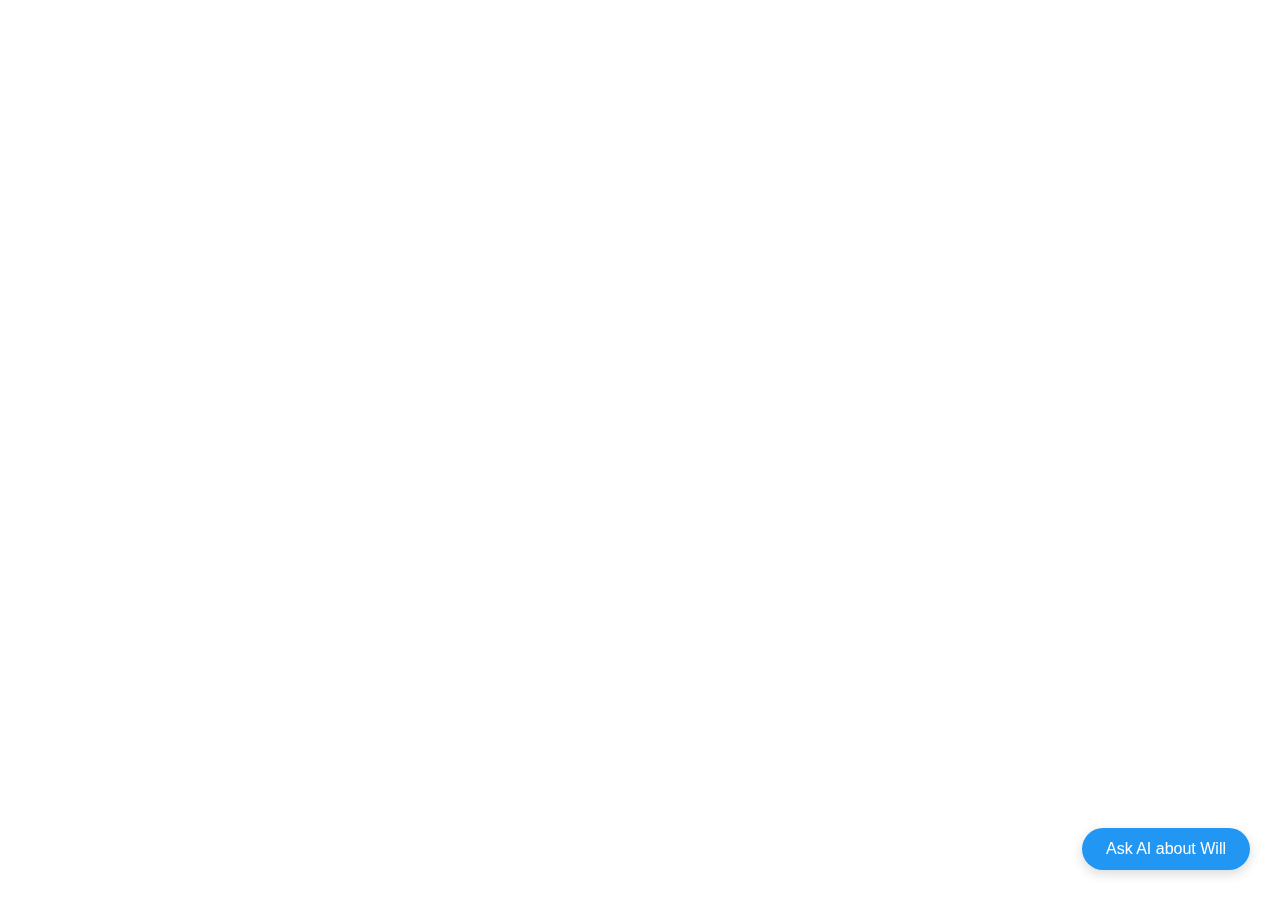
<file: chatbot.html>
<!DOCTYPE html>
<html lang="en">
<head>
    <meta charset="UTF-8">
    <meta name="viewport" content="width=device-width, initial-scale=1.0">
    <title>Chatbot</title>
    <style>
        /* Styles for the chatbot */
        .chatbot-popup {
            display: none;
            position: fixed;
            bottom: 20px;
            right: 20px;
            width: 400px;
            height: 100%;
            max-height: 800px;
            border: none;
            background-color: #e9e8e8;
            box-shadow: 0 5px 40px rgba(0, 0, 0, 0.16);
            border-radius: 12px;
            overflow: hidden;
            transition: all 0.3s ease;
        }

        /* Mobile responsive styles */
        @media screen and (max-width: 480px) {
            .chatbot-popup {
                width: 100%;
                height: 100%;
                bottom: 0;
                right: 0;
                border-radius: 0;
            }

            .chatbot-header {
                padding: 12px;
            }

            .chatbot-header h3 {
                font-size: 14px;
            }

            #open-chatbot-btn {
                bottom: 20px;
                right: 20px;
                padding: 10px 20px;
                font-size: 14px;
            }

            .input-area {
                padding: 8px;
            }

            #user-input {
                font-size: 16px; /* Prevents zoom on mobile */
            }
        }

        /* Prevent body scrolling when chatbot is open on mobile */
        body.chatbot-open {
            overflow: hidden;
        }

        .chatbot-header {
            padding: 16px;
            background-color: #2196F3;
            color: white;
            display: flex;
            justify-content: space-between;
            align-items: center;
        }

        .chatbot-header h3 {
            margin: 0;
            font-size: 16px;
            font-weight: 500;
        }

        .chatbot-header button {
            background: transparent;
            border: none;
            color: white;
            padding: 5px;
            font-size: 18px;
            cursor: pointer;
        }

        .chatbot-body {
            display: flex;
            flex-direction: column;
            height: calc(100% - 60px);
            padding: 0;
        }

        .chatbot-messages {
            flex: 1;
            overflow-y: auto;
            padding: 16px;
        }

        .chatbot-messages p {
            margin: 8px 0;
            line-height: 1.4;
        }

        .input-area {
            display: flex;
            padding: 8px 16px;
            border-top: 1px solid #e0e0e0;
            background: #f8f9fa;
            gap: 8px;
        }

        #user-input {
            flex: 1;
            padding: 8px 12px;
            border: 1px solid #ddd;
            border-radius: 20px;
            font-size: 14px;
            min-height: 36px;
            height: 36px;
            box-sizing: border-box;
            background-color: #fff;
            line-height: 20px;
            vertical-align: top;
            overflow-y: auto;
            white-space: normal;
            word-wrap: break-word;
        }

        #user-input:focus {
            outline: none;
            border-color: #2196F3;
        }

        button {
            padding: 8px 16px;
            background-color: #2196F3;
            color: white;
            border: none;
            border-radius: 8px;
            cursor: pointer;
            font-size: 14px;
            transition: background-color 0.2s;
            height: 36px;
        }

        button:hover {
            background-color: #1976D2;
        }

        #open-chatbot-btn {
            position: fixed;
            bottom: 30px;
            right: 30px;
            padding: 12px 24px;
            font-size: 16px;
            border-radius: 25px;
            box-shadow: 0 4px 12px rgba(0, 0, 0, 0.15);
            height: auto;
        }
    </style>
</head>
<body>
    <div id="chatbot-popup" class="chatbot-popup">
        <div class="chatbot-header">
            <h3>Ask AI about me, my projects, or anything else!</h3>
            <button onclick="toggleChatbot()">X</button>
        </div>
        <div class="chatbot-body">
            <div id="chatbot-messages" class="chatbot-messages"></div>
            <div class="input-area">
                <input type="text" id="user-input" placeholder="Explain Will's BLS project" onkeydown="if(event.key === 'Enter'){ sendMessage(); }">
                <button onclick="sendMessage()">Send</button>
            </div>
        </div>
    </div>
    <button id="open-chatbot-btn" onclick="toggleChatbot()">Ask AI about Will</button>

    <script src="chatbot.js"></script>
</body>
</html>
</file>
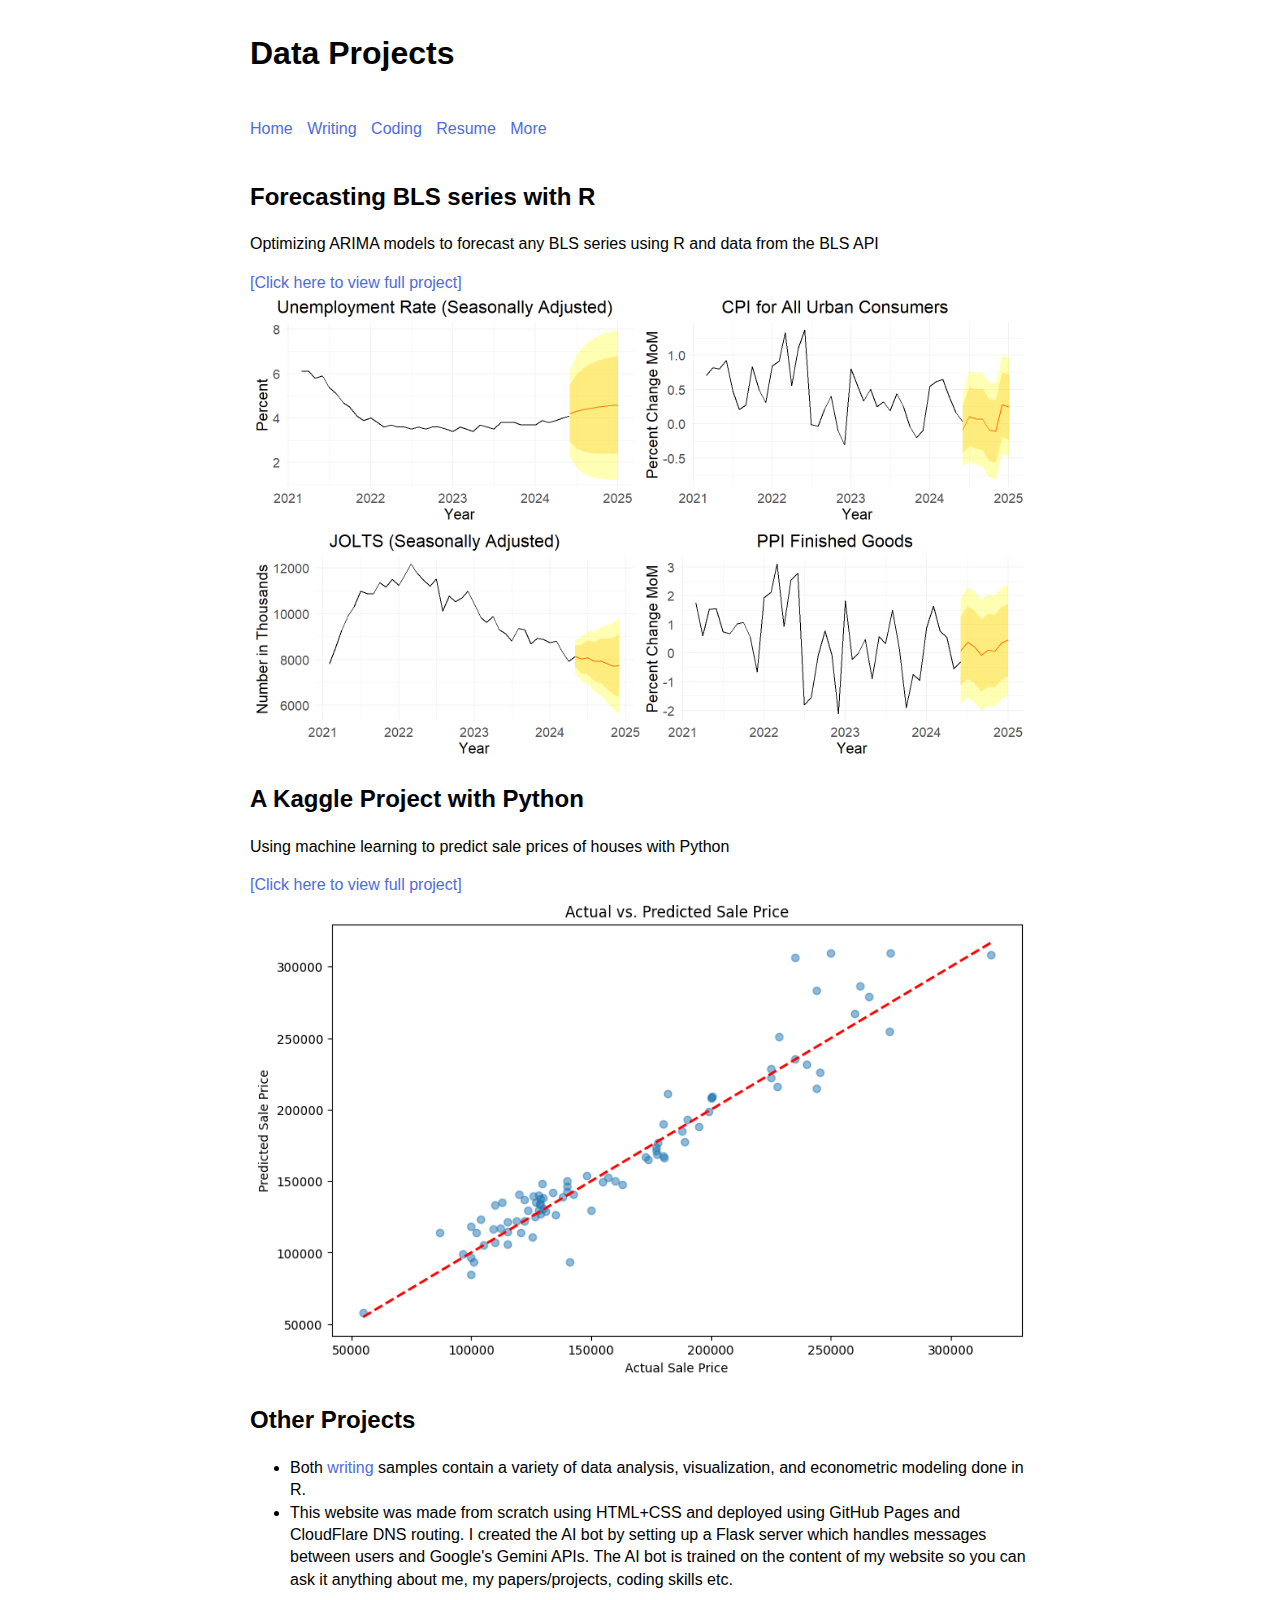
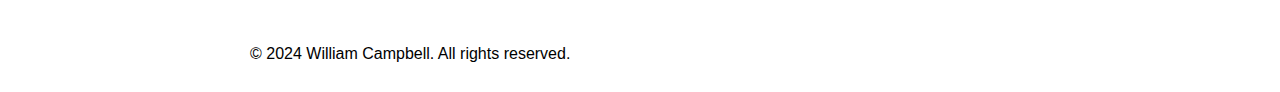
<file: coding.html>
<!DOCTYPE html>
<html lang="en">
<head>
    <meta charset="UTF-8">
    <meta name="viewport" content="width=device-width, initial-scale=1.0">
    <title>coding | choosewill</title>
    <link rel="stylesheet" href="styles.css">
</head>
<body>
    <header>
        <h1>Data Projects</h1>
    </header>
    <nav>
        <ul>
            <li><a href="/">Home</a></li>
            <li><a href="/writing">Writing</a></li>
            <li><a href="/coding">Coding</a></li>
            <li><a href="/resume">Resume</a></li>
            <li><a href="/more">More</a></li>
        </ul>
    </nav>
    <main>
        <article>
            <h2>Forecasting BLS series with R</h2>
            <p>Optimizing ARIMA models to forecast any BLS series using R and data from the BLS API</p>
            <div class="preview-container">
                <a href="/auto_arima">[Click here to view full project]</a>
                <img src="arima.png" alt="ARIMA forecast visualization" style="width: 100%; max-width: 800px; display: block; margin: 0 auto; border-radius: 15px;">
            </div>
        </article>
        <article>
            <h2>A Kaggle Project with Python</h2>
            <p>Using machine learning to predict sale prices of houses with Python</p>
            <div class="preview-container">
                <a href="/kaggle">[Click here to view full project]</a>
                <img src="houses.png" alt="House price prediction visualization" style="width: 100%; max-width: 800px; display: block; margin: 0 auto; border-radius: 15px;">
            </div>
        </article>
        <article>
            <h2>Other Projects</h2>
            <ul>
            <li>Both <a href="/writing">writing</a> samples contain a variety of data analysis, visualization, and econometric modeling done in R.</li>
            <li>This website was made from scratch using HTML+CSS and deployed using GitHub Pages and CloudFlare DNS routing. I created the AI bot
                by setting up a Flask server which handles messages between users and Google's Gemini APIs. The AI bot is trained on the content of 
                my website so you can ask it anything about me, my papers/projects, coding skills etc.
            </li>
        </article>
    </main>
    <footer>
        <p>&copy; 2024 William Campbell. All rights reserved.</p>
    </footer>


</body>
</html>
</file>
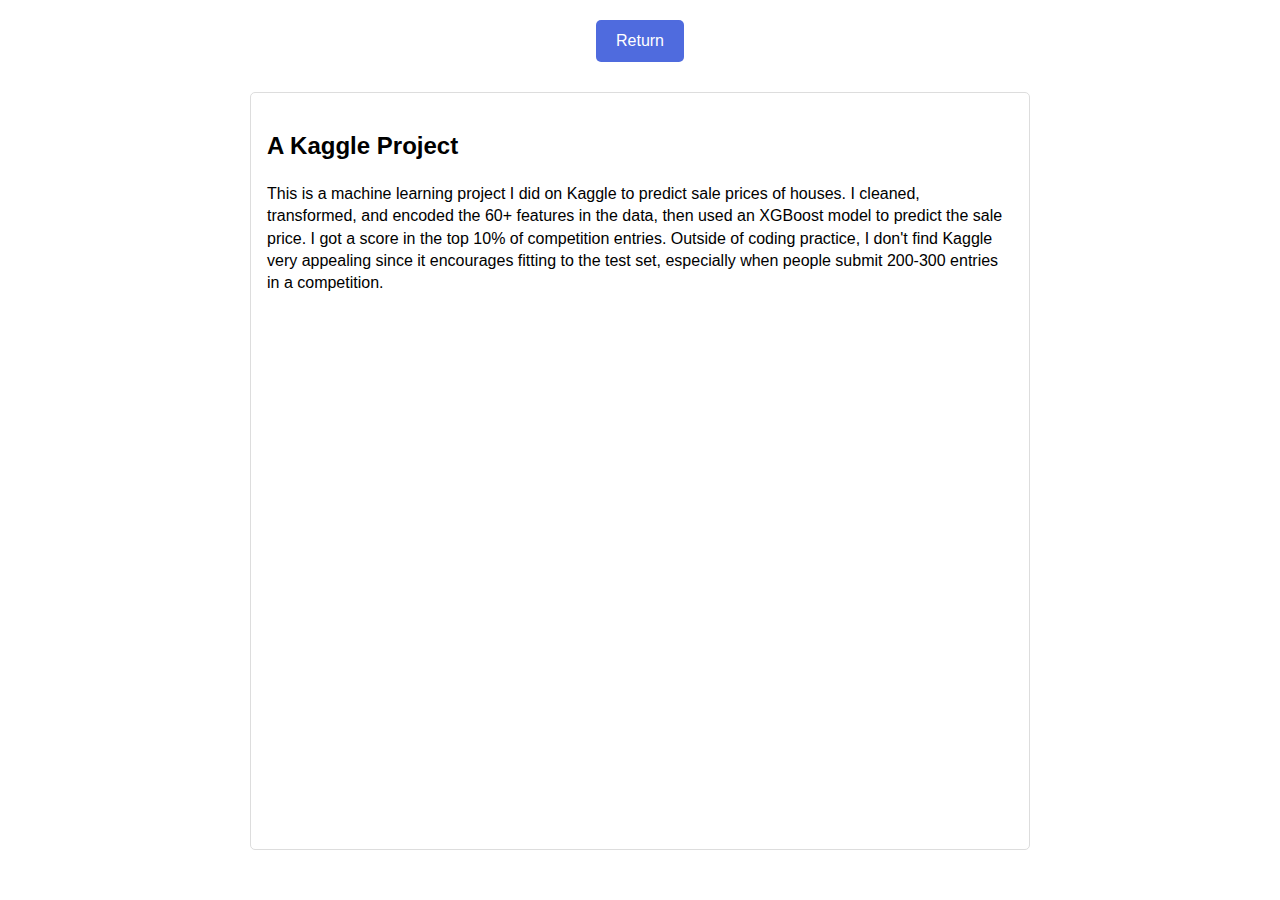
<file: kaggle.html>
<!DOCTYPE html>
<html lang="en">
<head>
    <meta charset="UTF-8">
    <meta name="viewport" content="width=device-width, initial-scale=1.0">
    <title>A Python project | choosewill</title>
    <link rel="stylesheet" href="styles.css">
    <style>
        .project-content {
            margin-bottom: 2rem;
            padding: 1rem;
            border: 1px solid #ddd;
            border-radius: 5px;
        }
        .project-content iframe {
            width: 100%;
            height: 500px;
            border: none;
            margin-top: 1rem;
        }
        .btn {
            display: inline-block;
            padding: 10px 20px;
            background-color: rgb(79, 107, 222);
            color: white;
            text-decoration: none;
            border-radius: 5px;
            transition: background-color 0.3s;
        }
        .btn:hover {
            background-color: rgb(44, 82, 95);
            text-decoration: none;
        }
    </style>
</head>
<body>
    <div style="text-align: center; margin: 20px;">
        <a href="/coding" class="btn">Return</a>
    </div>
    <main>
        <div class="project-content">
            <h2>A Kaggle Project</h2>
            <p>This is a machine learning project I did on Kaggle to predict sale prices of houses. I cleaned, transformed, and encoded the 60+ features in the data, then used an XGBoost model to predict the sale price. I got a score in the top 10% of competition entries. Outside 
            of coding practice, I don't find Kaggle very appealing since it encourages fitting to the test set, especially when people submit 200-300 entries in a competition.
            </p>
            <iframe src="https://www.kaggle.com/embed/willjcampbell/kitchensinkboost-xgboost?cellIds=5-7&kernelSessionId=191584912" frameborder="0" scrolling="auto" title="KitchenSinkBoost (XGBoost)"></iframe>
        </div>
    </main>



</body>
</html>
</file>
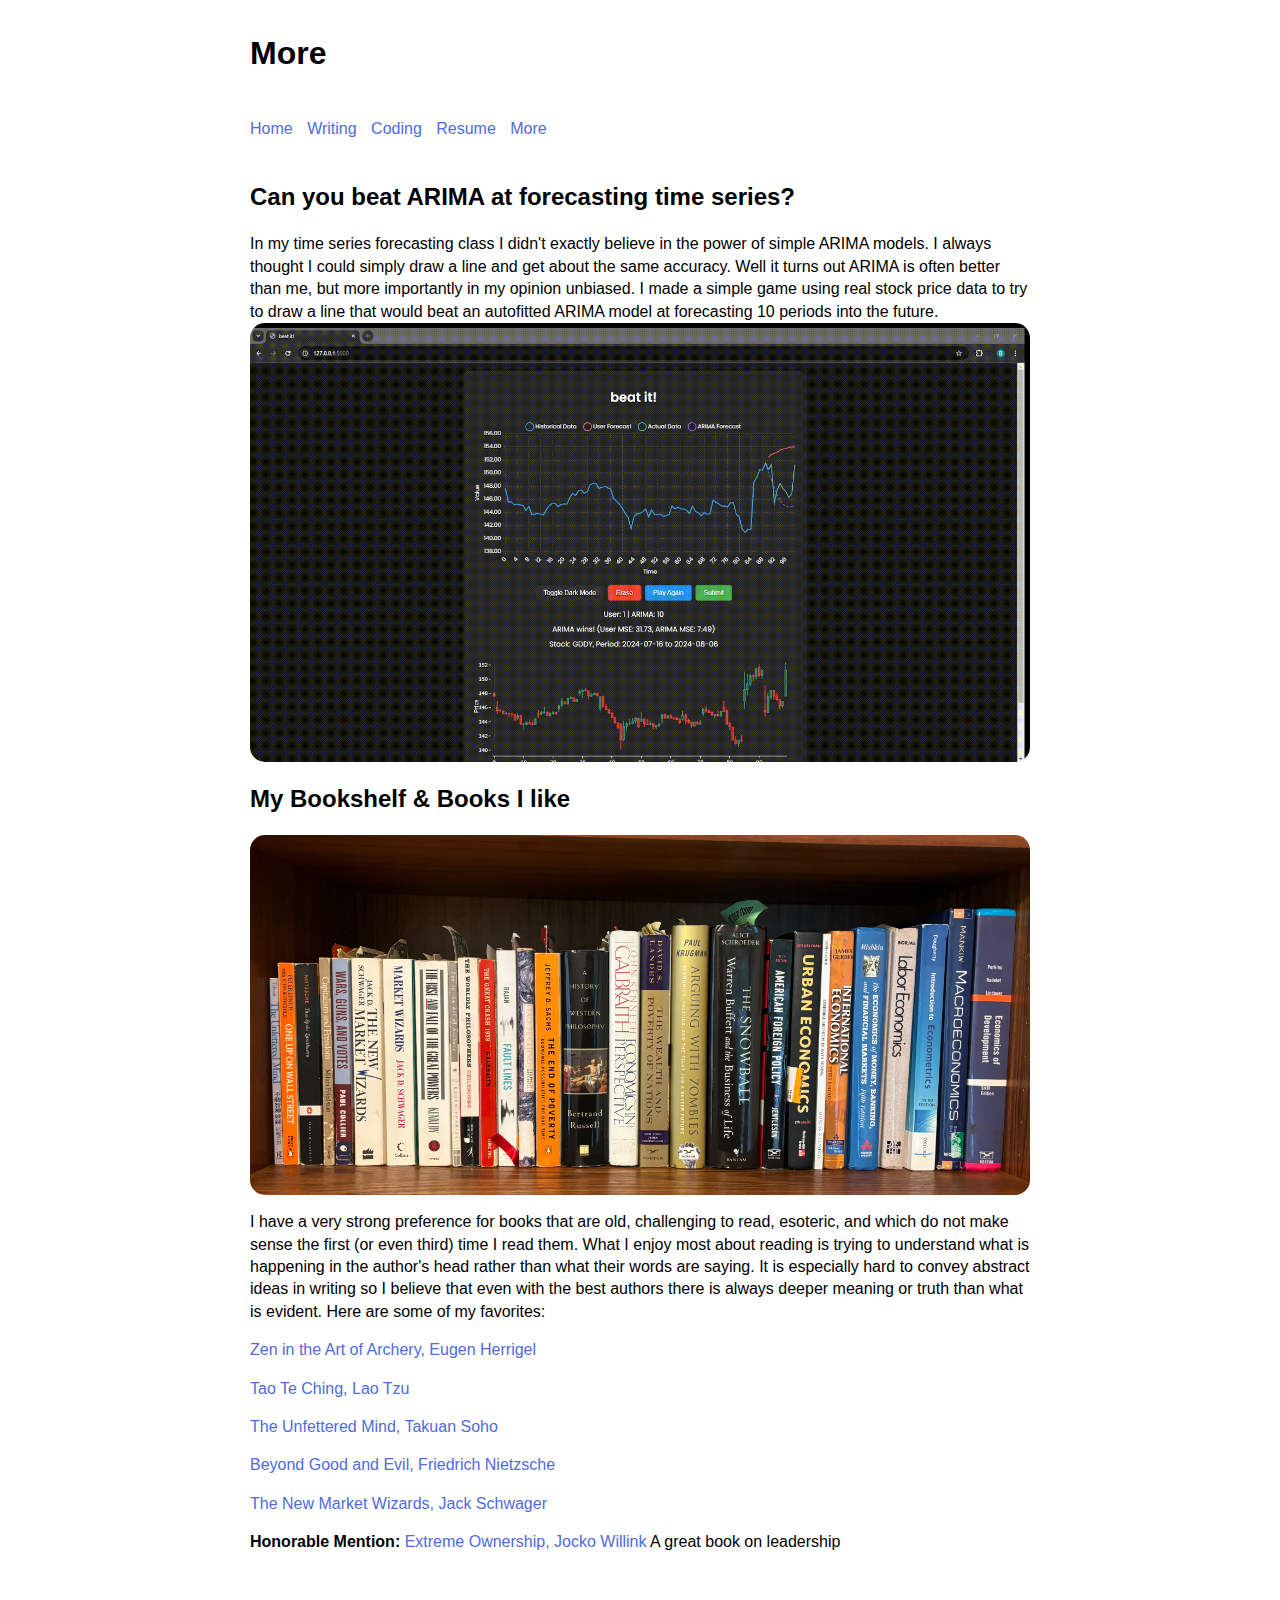
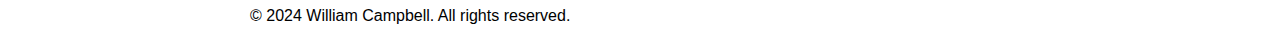
<file: more.html>
<!DOCTYPE html>
<html lang="en">
<head>
  <meta charset="UTF-8" />
  <meta name="viewport" content="width=device-width, initial-scale=1.0" />
  <title>more | choosewill</title>
  <link rel="stylesheet" href="styles.css" />
  <style>
    .image-container {
      width: 100%;
      max-width: 800px;
      /* Set a fixed height to control the cropping:
         Assuming the original display height would be 400px,
         cropping 15px from the top and 25px from the bottom gives 400 - 40 = 360px */
      height: 360px;
      overflow: hidden;
      position: relative;
      border-radius: 15px;
      margin: 0 auto;
      cursor: grab;
    }

    .zoom-image {
      width: 100%;
      /* Use auto height so the image scales proportionally */
      height: auto;
      object-fit: cover;
      object-position: center top;
      /* Shift up to crop 15px from the top */
      margin-top: -15px;
      transition: transform 0.1s ease-out;
      position: absolute;
    }
  </style>
</head>
<body>
  <header>
    <h1>More</h1>
  </header>
  <nav>
    <ul>
      <li><a href="/">Home</a></li>
      <li><a href="/writing">Writing</a></li>
      <li><a href="/coding">Coding</a></li>
      <li><a href="/resume">Resume</a></li>
      <li><a href="/more">More</a></li>
    </ul>
  </nav>
  <main>
    <h2>Can you beat ARIMA at forecasting time series?</h2>
    <p>
      In my time series forecasting class I didn't exactly believe in the power of simple ARIMA models. I always thought I could simply draw a line and get about the same accuracy. Well it turns out
      ARIMA is often better than me, but more importantly in my opinion unbiased. I made a simple game using real stock price data to try to draw a line that would beat an autofitted ARIMA model at forecasting
      10 periods into the future.
      <img src="arima.gif" alt="ARIMA forecasting game gif" style="width: 100%; max-width: 800px; display: block; margin: 0 auto; border-radius: 15px;" />
    </p>
    <h2>My Bookshelf & Books I like</h2>

    <div class="image-container" onmousemove="moveImage(event)" onmouseleave="resetImage()">
      <img src="IMG_0321.jpg" alt="Book image" class="zoom-image" />
    </div>

    <script>
      function moveImage(event) {
        const container = event.currentTarget;
        const img = container.querySelector('.zoom-image');
        const rect = container.getBoundingClientRect();

        // Calculate the mouse position as a percentage of the container
        const offsetX = ((event.clientX - rect.left) / rect.width) * 100;
        const offsetY = ((event.clientY - rect.top) / rect.height) * 100;

        // Adjust the transform: zoom in (scale 1.5) and translate based on mouse position
        img.style.transform = `scale(1.5) translate(${50 - offsetX}%, ${50 - offsetY}%)`;
      }

      function resetImage() {
        const img = document.querySelector('.zoom-image');
        img.style.transform = "scale(1) translate(0, 0)";
      }
    </script>
    
    
            <p>I have a very strong preference for books that are old, challenging to read, esoteric, and which do not make sense the first (or even third) time I read them.
            What I enjoy most about reading is trying to understand what is happening in the author's head rather than what their words are saying. It is especially 
            hard to convey abstract ideas in writing so I believe that even with the best authors there is always deeper meaning or truth than what is evident. Here are some of my favorites:
        </p>
        <p><a href="https://www.amazon.com/Zen-Art-Archery-Eugen-Herrigel/dp/0375705090" target="_blank" rel="noopener noreferrer">Zen in the Art of Archery, Eugen Herrigel</a></p>
        <p><a href="https://www.amazon.com/Tao-Te-Ching-Perennial-Classics/dp/0061142662/ref=sr_1_2?crid=3JCFER7HI6O3W&dib=eyJ2IjoiMSJ9.[base64].wMmlpS2EsW6IiSfpc-JO9PV-qIL-kBMD4TC5QvOWamM&dib_tag=se&keywords=tao+te+ching&qid=1726090627&s=books&sprefix=tao+te%2Cstripbooks%2C83&sr=1-2" target="_blank" rel="noopener noreferrer">Tao Te Ching, Lao Tzu</a></p>
        <p><a href="https://www.amazon.com/Unfettered-Mind-Writings-Master-Swordsman/dp/1590309863/ref=sr_1_1?crid=S704XIYDUOL1&dib=eyJ2IjoiMSJ9.[base64].EzwxGbdTf48h-4NN41CO0aOkeU0mH29Z1OSbD9ZJtf4&dib_tag=se&keywords=unfettered+mind&qid=1726090649&s=books&sprefix=unfetter%2Cstripbooks%2C84&sr=1-1" target="_blank" rel="noopener noreferrer">The Unfettered Mind, Takuan Soho</a></p>
        <p><a href="https://www.amazon.com/Beyond-Good-Evil-Penguin-Classics/dp/014044923X/ref=sr_1_1?crid=3CPJHFJ8XK98T&dib=eyJ2IjoiMSJ9.[base64].G6asW5CsVEbqkhyNbXJO-rUzG2XHsCDKV22nhFlRxz0&dib_tag=se&keywords=beyond+good+and+evil+friedrich+nietzsche&qid=1726090601&s=books&sprefix=beyond+g%2Cstripbooks%2C85&sr=1-1" target="_blank" rel="noopener noreferrer">Beyond Good and Evil, Friedrich Nietzsche</a></p>
        <p><a href="https://www.amazon.com/The-New-Market-Wizards-audiobook/dp/B01FN8IAQE/ref=sr_1_1?crid=1Q0LQGMJEHAOC&dib=eyJ2IjoiMSJ9.[base64].WokUKIi6cxXdT0X0BSzoN8sd-6dnpbUq9wv0xtJyF1c&dib_tag=se&keywords=the+new+market+wizards&qid=1726090664&s=books&sprefix=the+new+market+wizards%2Cstripbooks%2C92&sr=1-1" target="_blank" rel="noopener noreferrer">The New Market Wizards, Jack Schwager</a></p>
        <p><strong>Honorable Mention:</strong> <a href="https://www.amazon.com/Extreme-Ownership-Paperback-ISBN-978-1250270962/dp/B096RJM5L7/ref=tmm_pap_swatch_0?_encoding=UTF8&dib_tag=se&dib=eyJ2IjoiMSJ9.[base64].QO6TjfCshxRNvQiqcUj-q4GeQgX9tQF8WvhiwS5JsRw&qid=1727983649&sr=8-1" target="_blank" rel="noopener noreferrer">Extreme Ownership, Jocko Willink</a>
        A great book on leadership</p>

    </main>
    <footer>
        <p>&copy; 2024 William Campbell. All rights reserved.</p>
    </footer>

</body>
</html>
</file>
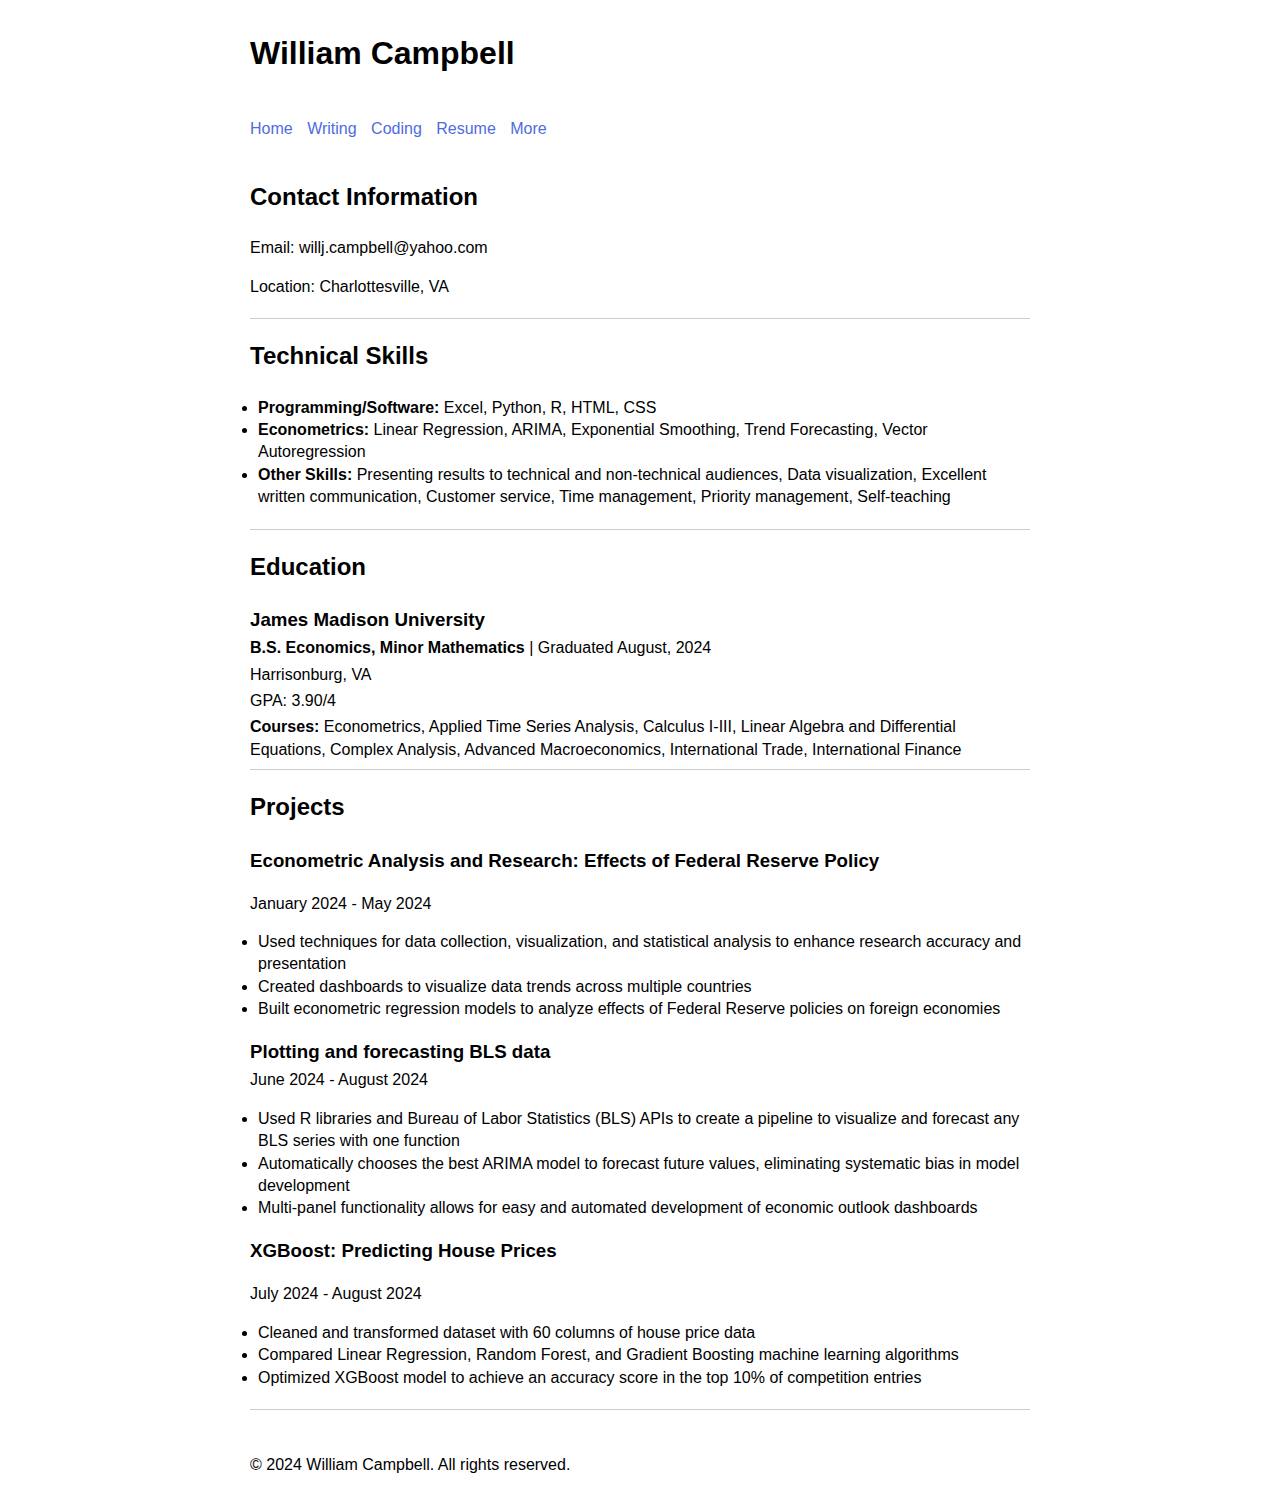
<file: resume.html>
<!DOCTYPE html>
<html lang="en">
<head>
    <meta charset="UTF-8">
    <meta name="viewport" content="width=device-width, initial-scale=1.0">
    <title>choosewill/resume</title>
    <link rel="stylesheet" href="styles.css">
    <style>
        .resume-section {
            margin-bottom: 0.5rem; /* Further reduced margin */
            border-bottom: 1px solid #ccc; /* Added grey line under sections */
            padding-bottom: 0.25rem; /* Further reduced padding */
        }
        .resume-section h2 {
            padding-bottom: 0.25rem; /* Reduced padding */
        }
        .resume-item {
            margin-bottom: 0.25rem; /* Further reduced margin */
        }
        .resume-item h3 {
            margin-bottom: 0.25rem;
        }
        .resume-item p {
            margin: 0.25rem 0;
        }
        ul {
            padding-left: 0.5rem; /* Further reduced padding */
        }
    </style>
</head>
<body>
    <header>
        <h1>William Campbell</h1>
    </header>
    <nav>
        <ul>
            <li><a href="/">Home</a></li>
            <li><a href="/writing">Writing</a></li>
            <li><a href="/coding">Coding</a></li>
            <li><a href="/resume">Resume</a></li>
            <li><a href="/more">More</a></li>
        </ul>
    </nav>
    <main>
        <section class="resume-section">
            <h2>Contact Information</h2>
            <p>Email: willj.campbell@yahoo.com</p>
            <p>Location: Charlottesville, VA</p>
        </section>



        <section class="resume-section">
            <h2>Technical Skills</h2>
            <ul>
                <li><strong>Programming/Software:</strong> Excel, Python, R, HTML, CSS</li>
                <li><strong>Econometrics:</strong> Linear Regression, ARIMA, Exponential Smoothing, Trend Forecasting, Vector Autoregression</li>
                <li><strong>Other Skills:</strong> Presenting results to technical and non-technical audiences, Data visualization, Excellent written communication, Customer service, Time management, Priority management, Self-teaching</li>
            </ul>
        </section>

        <section class="resume-section">
            <h2>Education</h2>
            <div class="resume-item">
                <h3>James Madison University</h3>
                <p><strong>B.S. Economics, Minor Mathematics</strong> | Graduated August, 2024</p>
                <p>Harrisonburg, VA</p>
                <p>GPA: 3.90/4</p>
                <p><strong>Courses:</strong> Econometrics, Applied Time Series Analysis, Calculus I-III, Linear Algebra and Differential Equations, Complex Analysis, Advanced Macroeconomics, International Trade, International Finance</p>
            </div>
        </section>

        

        <section class="resume-section">
            <h2>Projects</h2>
            <div class="resume-item"></div>
                <h3>Econometric Analysis and Research: Effects of Federal Reserve Policy</h3>
                <p>January 2024 - May 2024</p>
                <ul>
                    <li>Used techniques for data collection, visualization, and statistical analysis to enhance research accuracy and presentation</li>
                    <li>Created dashboards to visualize data trends across multiple countries</li>
                    <li>Built econometric regression models to analyze effects of Federal Reserve policies on foreign economies</li>
                </ul>
            </div>
            <div class="resume-item">
                <h3>Plotting and forecasting BLS data</h3>
                <p>June 2024 - August 2024</p>
                <ul>
                    <li>Used R libraries and Bureau of Labor Statistics (BLS) APIs to create a pipeline to visualize and forecast any BLS series with one function</li>
                    <li>Automatically chooses the best ARIMA model to forecast future values, eliminating systematic bias in model development</li>
                    <li>Multi-panel functionality allows for easy and automated development of economic outlook dashboards</li>
                </ul>
            </div>
            <div class="resume-item"></div>
                <h3>XGBoost: Predicting House Prices</h3>
                <p>July 2024 - August 2024</p>
                <ul>
                    <li>Cleaned and transformed dataset with 60 columns of house price data</li>
                    <li>Compared Linear Regression, Random Forest, and Gradient Boosting machine learning algorithms</li>
                    <li>Optimized XGBoost model to achieve an accuracy score in the top 10% of competition entries</li>
                </ul>
            </div>

        </section>
        
    </main>
    <footer>
        <p>&copy; 2024 William Campbell. All rights reserved.</p>
    </footer>



</body>
</html>
</file>
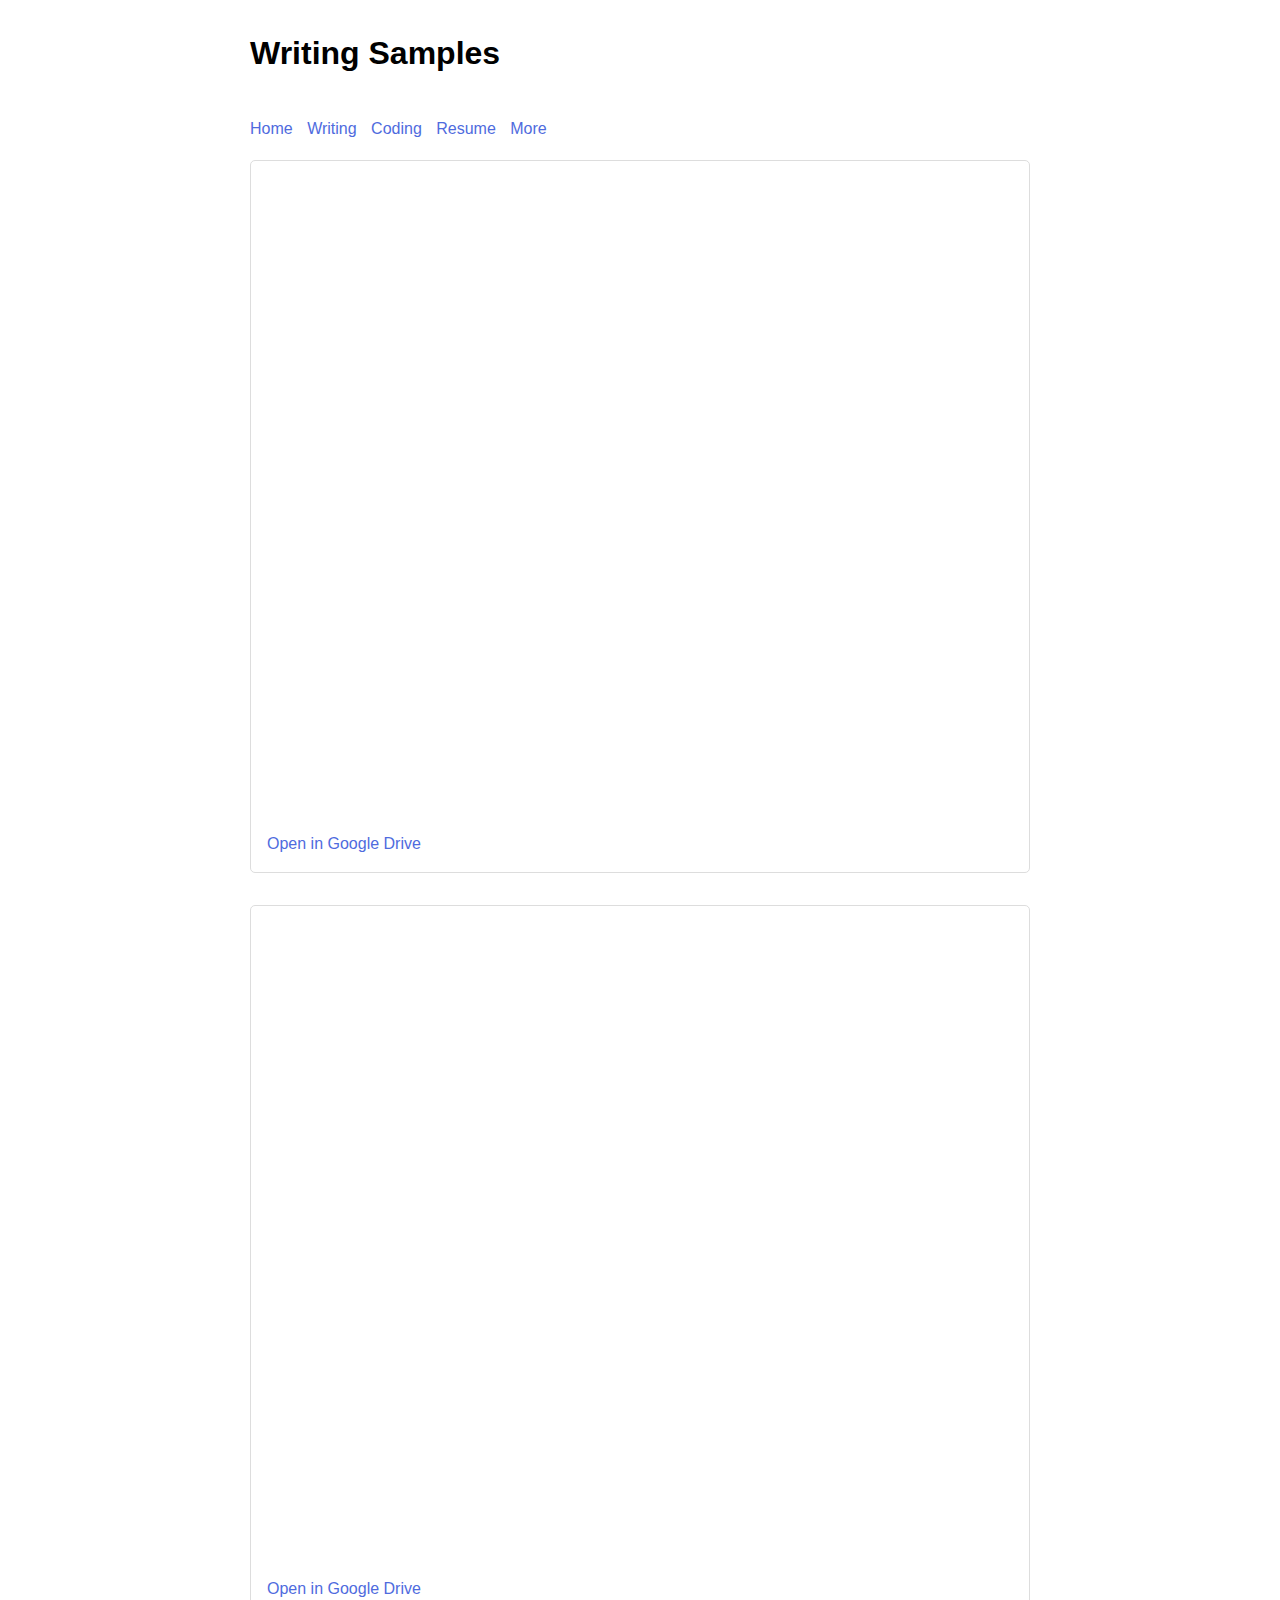
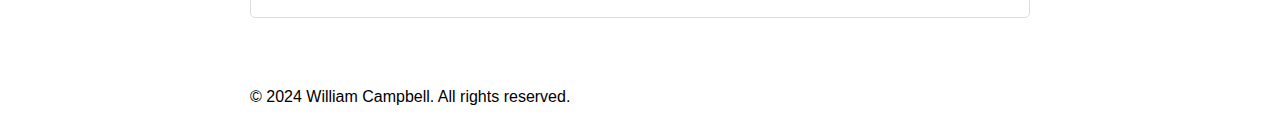
<file: writing.html>
<!DOCTYPE html>
<html lang="en">
<head>
    <meta charset="UTF-8">
    <meta name="viewport" content="width=device-width, initial-scale=1.0">
    <title>writing | choosewill</title>
    <link rel="stylesheet" href="styles.css">
    <style>
        .writing-sample {
            margin-bottom: 2rem;
            padding: 1rem;
            border: 1px solid #ddd;
            border-radius: 5px;
        }
        .writing-sample h2 {
            margin-top: 0;
        }
        .writing-sample iframe {
            width: 100%;
            height: 650px; /* Increased height from 500px to 550px */
            border: none;
        }
    </style>
</head>
<body>
    <header>
        <h1>Writing Samples</h1>
    </header>
    <nav>
        <ul>
            <li><a href="/">Home</a></li>
            <li><a href="/writing">Writing</a></li>
            <li><a href="/coding">Coding</a></li>
            <li><a href="/resume">Resume</a></li>
            <li><a href="/more">More</a></li>
        </ul>
    </nav>
    <main>
        
        <section class="writing-sample">
            <iframe src="https://drive.google.com/file/d/1cwaSuKSLmtnpCCbBzPWf0tm3ZUABAcs0/preview"></iframe>
            <a href="https://drive.google.com/file/d/1cwaSuKSLmtnpCCbBzPWf0tm3ZUABAcs0/view?usp=drive_link" target="_blank">Open in Google Drive</a>
        </section>
        <section class="writing-sample">
            <iframe src="https://drive.google.com/file/d/1zn7uNKdKUgxontTjwPjhGyi9UeZ4uvcZ/preview"></iframe>
            <a href="https://drive.google.com/file/d/1zn7uNKdKUgxontTjwPjhGyi9UeZ4uvcZ/view?usp=drive_link" target="_blank">Open in Google Drive</a>
        </section>
        
    </main>
    <footer>
        <p>&copy; 2024 William Campbell. All rights reserved.</p>
    </footer>


</body>
</html>
</file>
<file: styles.css>
body {
    font-family: Arial, sans-serif;
    line-height: 1.4;
    margin: 0;
    padding: 0;
    max-width: 800px;
    margin: 0 auto;
}

header, nav, main, footer {
    padding: 10px;
}

nav ul {
    list-style-type: none;
    padding: 0;
    margin: 0;
}

nav ul li {
    display: inline;
    margin-right: 10px;
}

a {
    text-decoration: none;
    color: rgb(79, 107, 222); /* Set link color to light blue */
}

a:hover {
    text-decoration: underline;
    color: rgb(44, 82, 95); /* Change color on hover for a subtle effect */
}

img {
    max-width: 100%;
    height: auto;
}

img[src*="arima.gif"] {
    width: 100%; /* Set the width of the GIF to 100% of its container */
    max-width: 800px; /* Ensure it does not exceed the max width of the container */
    display: block;
    margin: 0 auto;
}

.hover-pizza {
    color: rgb(79, 107, 222);
    text-decoration: none;
    position: relative;
    cursor: pointer;
    display: inline-block;
}

.hover-pizza:hover {
    text-decoration: underline;
    color: rgb(44, 82, 95);
}

.hover-pizza .pizza-image {
    display: none;
    position: absolute;
    width: 400px !important;
    height: auto !important;
    z-index: 999;
    top: 100%;
    left: 0;
    max-width: none !important;
    border-radius: 70px;
}

.hover-pizza:hover .pizza-image {
    display: block;
}

/* New styling for simplified homepage */
.bio {
    font-size: 1.2rem;
    margin: 2rem 0;
    line-height: 1.6;
}

.projects {
    margin-top: 2rem;
}

.project-header {
    font-weight: bold;
    margin-bottom: 0.5rem;
    margin-top: 1.5rem;
}

.coming-soon {
    list-style-type: none;
    padding-left: 0;
    margin-top: 0.5rem;
}

.coming-soon li {
    margin-bottom: 0.5rem;
}

/* Dropdown navigation styling */
.dropdown {
    position: relative;
    display: inline-block;
}

.dropdown-content {
    display: none;
    position: absolute;
    background-color: #f9f9f9;
    min-width: 160px;
    box-shadow: 0px 8px 16px 0px rgba(0,0,0,0.2);
    z-index: 1;
    border-radius: 4px;
    overflow: hidden;
    transition: all 0.3s ease;
    opacity: 0;
    transform: translateY(-10px);
}

.dropdown-content a {
    color: rgb(79, 107, 222);
    padding: 12px 16px;
    text-decoration: none;
    display: block;
    transition: background-color 0.2s;
}

.dropdown-content a:hover {
    background-color: #f1f1f1;
}

/* Show the dropdown menu on hover or when clicked */
.dropdown:hover .dropdown-content {
    display: block;
    opacity: 1;
    transform: translateY(0);
}

/* Alternative: Click-based dropdown with JavaScript */
.dropdown-content.show {
    display: block;
    opacity: 1;
    transform: translateY(0);
}

/* Style for the dropdown button */
.dropbtn {
    cursor: pointer;
    position: relative;
}

.dropbtn::after {
    content: " ▾";
    font-size: 0.8em;
}
</file>
